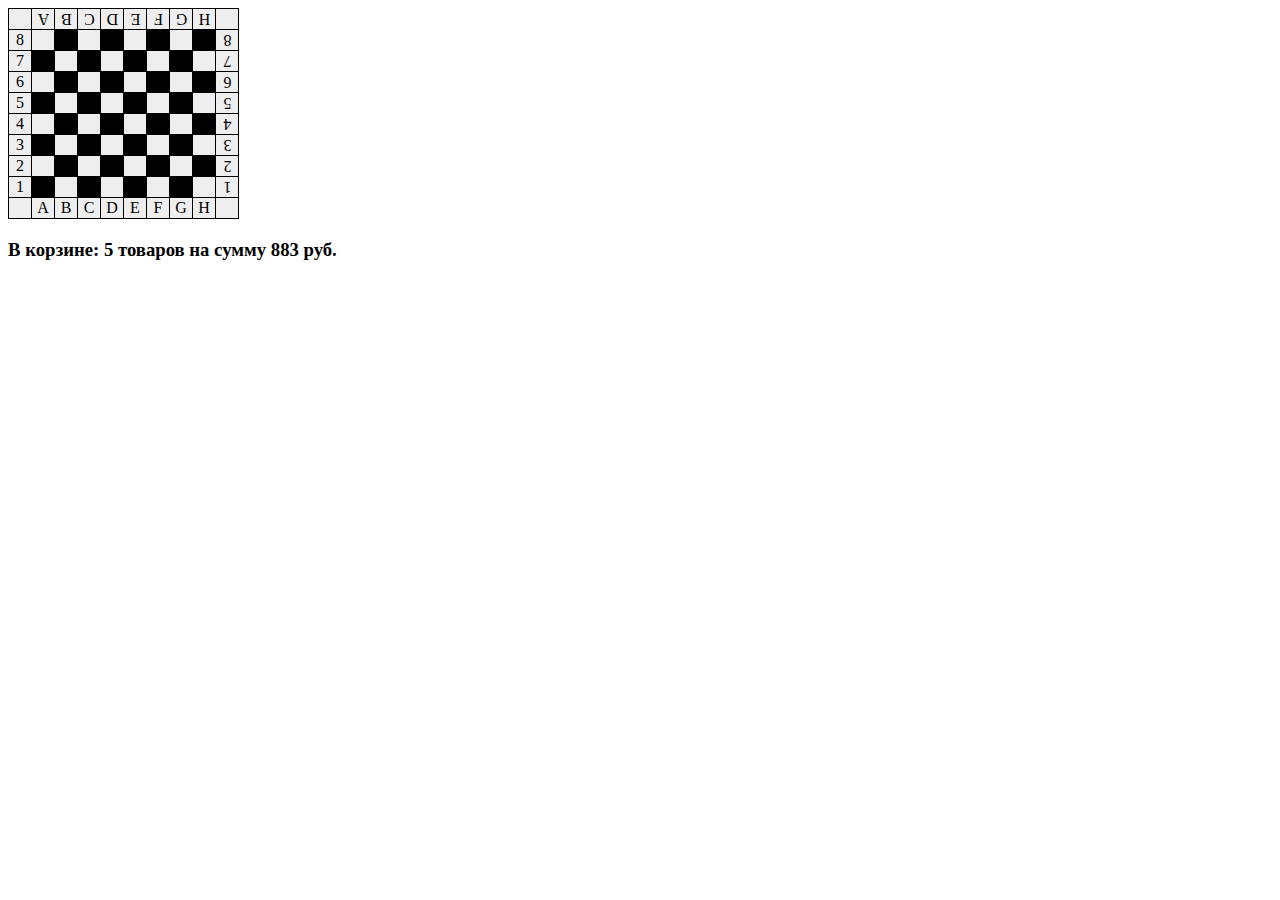
<file: Lesson-05/index.html>
<html lang="en">

<head>
    <meta charset="UTF-8">
    <meta http-equiv="X-UA-Compatible" content="IE=edge">
    <meta name="viewport" content="width=device-width, initial-scale=1.0">
    <title>Document</title>
    <style>
        table {
            border-collapse: collapse;
        }

        tr {
            width: 20px;
            height: 20px;
        }

        td {
            border: 1px solid black;
            width: 20px;
            height: 20px;
            background-color: #eee;
        }
    </style>
</head>

<body>
    <table id="table"></table>
    <script defer src="script-01.js"></script>

    <div id="basket"></div>
    <script defer src="script-02.js"></script>
</body>

</html>
</file>
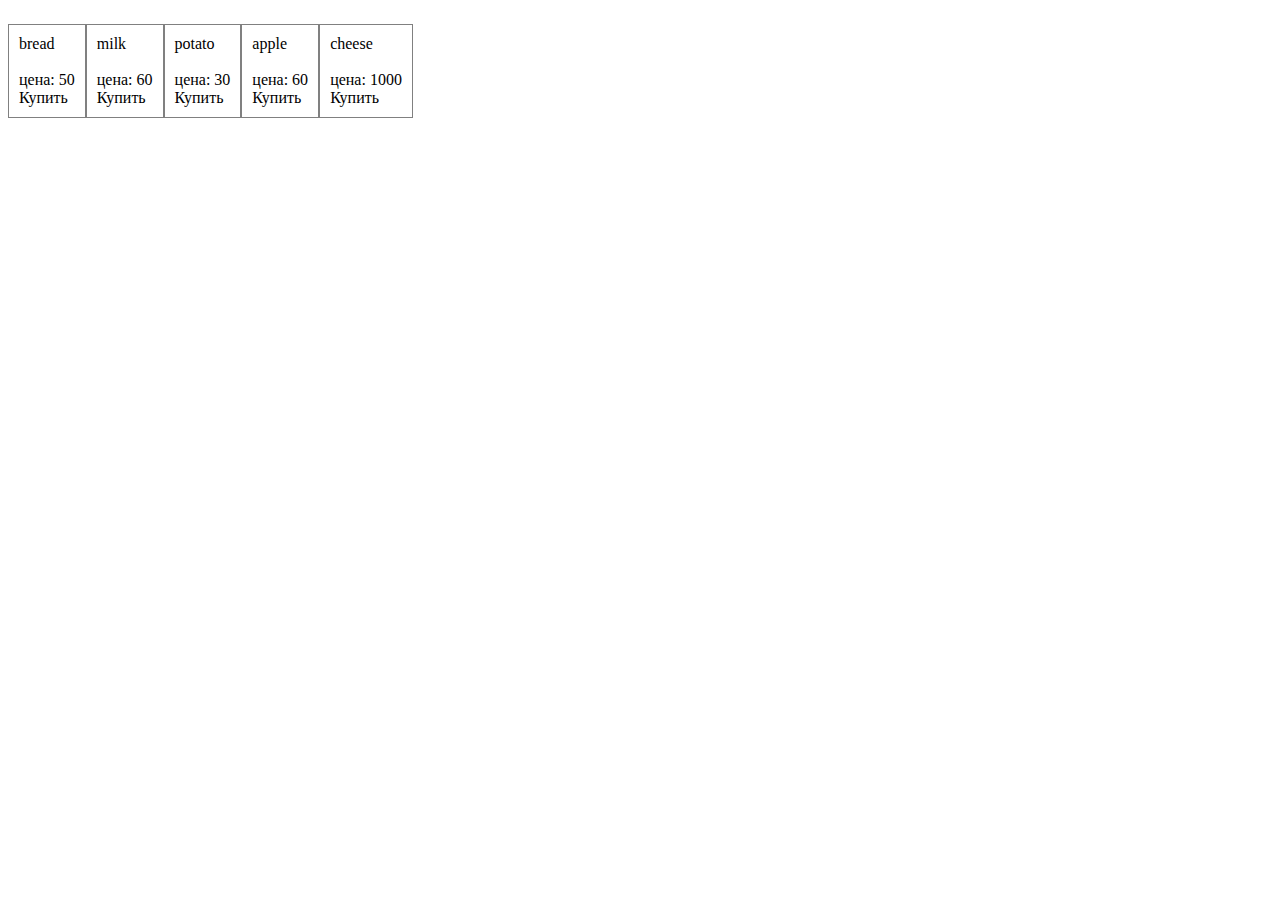
<file: Lesson-06/index.html>
<html lang="en">

<head>
    <meta charset="UTF-8">
    <meta http-equiv="X-UA-Compatible" content="IE=edge">
    <meta name="viewport" content="width=device-width, initial-scale=1.0">
    <title>Document</title>
    <style>
        .productCatalog {
            display: flex;
        }

        .product {
            border: 1px solid gray;
        }
    </style>
</head>

<body>
    <script src="script.js"></script>
</body>

</html>
</file>
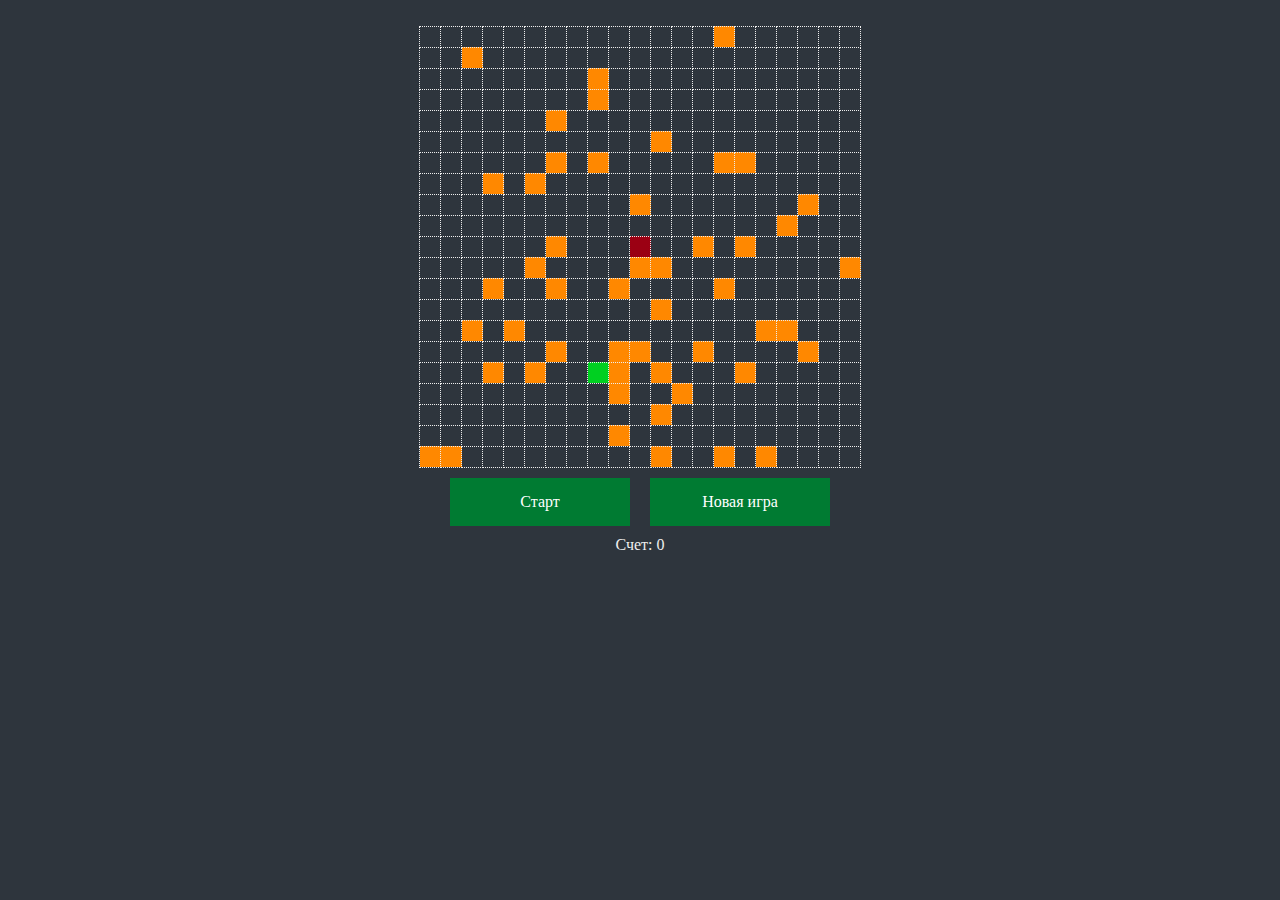
<file: Lesson-07/index.html>
<!DOCTYPE html>
<html lang="en">
<head>
    <meta charset="UTF-8">
    <title>Змейка</title>
    <link rel="stylesheet" href="style.css" />
</head>
<body>
<div id="game-wrap">
    <table id="game"></table>
</div>
<div id="menu">
    <div id="playButton" class="menuButton">Старт</div>
    <div id="newGameButton" class="menuButton">Новая игра</div>
</div>

<script src="js.js"></script>
</body>
</html>
</file>
<file: Lesson-07/style.css>
*{
    margin: 0;
    padding: 0;
    background: #2e353d;
}
.menuButton{
    width: 150px;
    padding: 15px;
    margin: 10px;
    color: white;
    background: #007b32;
    text-align: center;
    cursor: pointer;
}
.menuButton:hover{
    background: #009641;
}
.score{
    color: #eee;
    text-align: center;
}
#game{
    border-collapse: collapse;
    margin: 2% auto 0;
}
#menu{
    display: flex;
    justify-content: center;
}
td.cell{
    width: 20px;
    height: 20px;
    border: 1px dotted #eee;
    border-collapse: collapse;
}
.food{
    background: #00d021;
}
.snakeBody{
    background: #e5e5e5;
}
.snakeHead{
    background: #9b0013;
}
.wall{
    background: #ff8800;
}
.disabled {
    background: #7c7c7c;
}
.disabled:hover{
    background: #7c7c7c;
}
</file>
